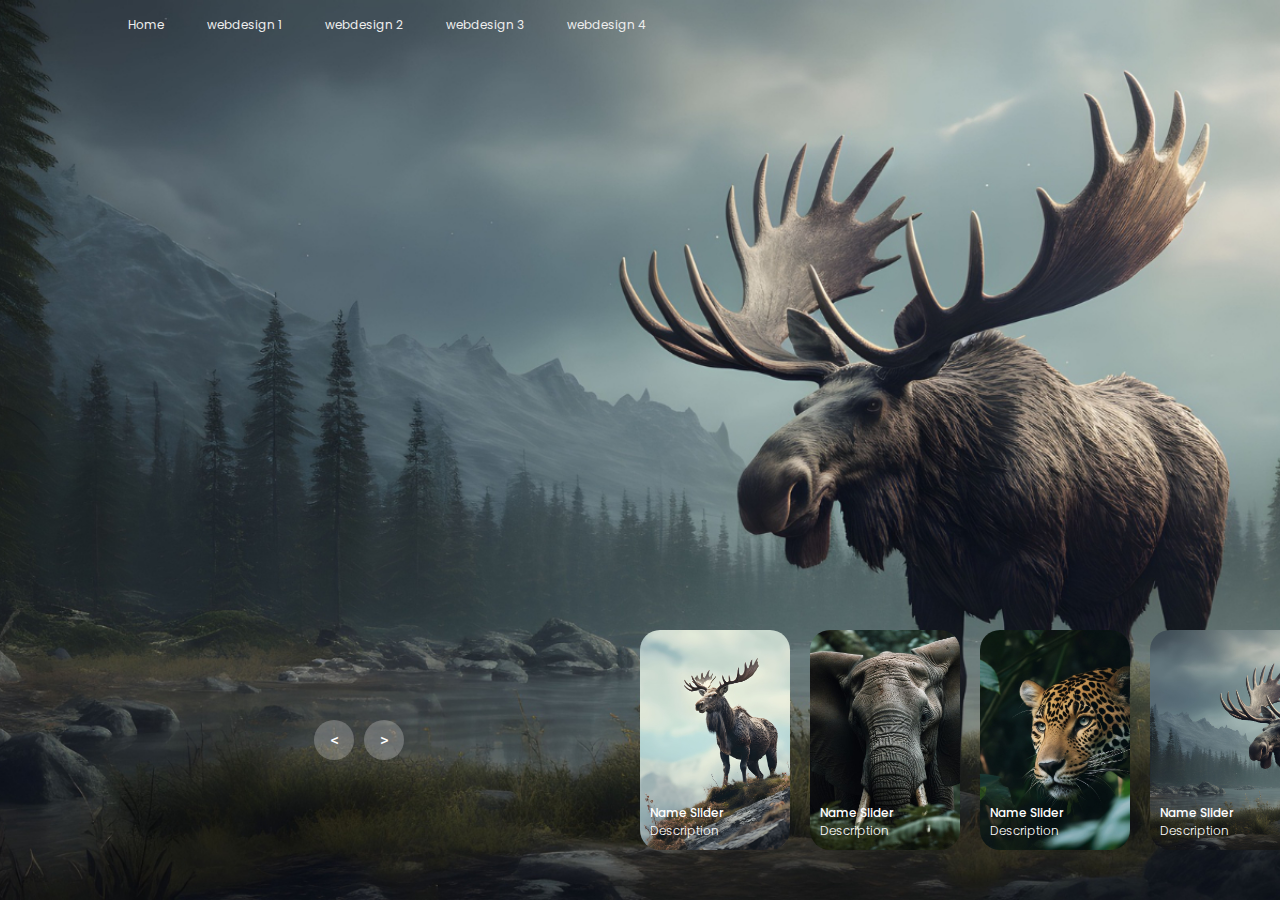
<file: index.html>
<!DOCTYPE html>
<html lang="en">
<head>
    <meta charset="UTF-8">
    <meta name="viewport" content="width=device-width, initial-scale=1.0">
    <title>Animation</title>
    <link rel="stylesheet" href="style1.css">
</head>
<body>
    <header>
        <nav>
            <a href="">Home</a>
            <a href="index2.html">webdesign 1</a>
            <a href="index3.html">webdesign 2</a>
            <a href="index4.html">webdesign 3</a>
            <a href="index5.html">webdesign 4</a>
        </nav>
    </header>

    <!-- carousel -->
    <div class="carousel">
        <!-- list item -->
        <div class="list">
            <div class="item">
                <img src="image1/img1.jpg">
                <div class="content">
                    <div class="author">Mega</div>
                    <div class="title">DESIGN SLIDER</div>
                    <div class="topic">ANIMAL</div>
                    <div class="des">
                        <!-- lorem 50 -->
                        Lorem ipsum dolor, sit amet consectetur adipisicing elit. Ut sequi, rem magnam nesciunt minima placeat, itaque eum neque officiis unde, eaque optio ratione aliquid assumenda facere ab et quasi ducimus aut doloribus non numquam. Explicabo, laboriosam nisi reprehenderit tempora at laborum natus unde. Ut, exercitationem eum aperiam illo illum laudantium?
                    </div>
                    <div class="buttons">
                        <button>SEE MORE</button>
                        <button>SUBSCRIBE</button>
                    </div>
                </div>
            </div>
            <div class="item">
                <img src="image1/img2.jpg">
                <div class="content">
                    <div class="author">Mega</div>
                    <div class="title">DESIGN SLIDER</div>
                    <div class="topic">ANIMAL</div>
                    <div class="des">
                        Lorem ipsum dolor, sit amet consectetur adipisicing elit. Ut sequi, rem magnam nesciunt minima placeat, itaque eum neque officiis unde, eaque optio ratione aliquid assumenda facere ab et quasi ducimus aut doloribus non numquam. Explicabo, laboriosam nisi reprehenderit tempora at laborum natus unde. Ut, exercitationem eum aperiam illo illum laudantium?
                    </div>
                    <div class="buttons">
                        <button>SEE MORE</button>
                        <button>SUBSCRIBE</button>
                    </div>
                </div>
            </div>
            <div class="item">
                <img src="image1/img3.jpg">
                <div class="content">
                    <div class="author">Mega</div>
                    <div class="title">DESIGN SLIDER</div>
                    <div class="topic">ANIMAL</div>
                    <div class="des">
                        Lorem ipsum dolor, sit amet consectetur adipisicing elit. Ut sequi, rem magnam nesciunt minima placeat, itaque eum neque officiis unde, eaque optio ratione aliquid assumenda facere ab et quasi ducimus aut doloribus non numquam. Explicabo, laboriosam nisi reprehenderit tempora at laborum natus unde. Ut, exercitationem eum aperiam illo illum laudantium?
                    </div>
                    <div class="buttons">
                        <button>SEE MORE</button>
                        <button>SUBSCRIBE</button>
                    </div>
                </div>
            </div>
            <div class="item">
                <img src="image1/img4.jpg">
                <div class="content">
                    <div class="author">Mega</div>
                    <div class="title">DESIGN SLIDER</div>
                    <div class="topic">ANIMAL</div>
                    <div class="des">
                        Lorem ipsum dolor, sit amet consectetur adipisicing elit. Ut sequi, rem magnam nesciunt minima placeat, itaque eum neque officiis unde, eaque optio ratione aliquid assumenda facere ab et quasi ducimus aut doloribus non numquam. Explicabo, laboriosam nisi reprehenderit tempora at laborum natus unde. Ut, exercitationem eum aperiam illo illum laudantium?
                    </div>
                    <div class="buttons">
                        <button>SEE MORE</button>
                        <button>SUBSCRIBE</button>
                    </div>
                </div>
            </div>
        </div>
        <!-- list thumnail -->
        <div class="thumbnail">
            <div class="item">
                <img src="image1/img1.jpg">
                <div class="content">
                    <div class="title">
                        Name Slider
                    </div>
                    <div class="description">
                        Description
                    </div>
                </div>
            </div>
            <div class="item">
                <img src="image1/img2.jpg">
                <div class="content">
                    <div class="title">
                        Name Slider
                    </div>
                    <div class="description">
                        Description
                    </div>
                </div>
            </div>
            <div class="item">
                <img src="image1/img3.jpg">
                <div class="content">
                    <div class="title">
                        Name Slider
                    </div>
                    <div class="description">
                        Description
                    </div>
                </div>
            </div>
            <div class="item">
                <img src="image1/img4.jpg">
                <div class="content">
                    <div class="title">
                        Name Slider
                    </div>
                    <div class="description">
                        Description
                    </div>
                </div>
            </div>
        </div>
        <!-- next prev -->

        <div class="arrows">
            <button id="prev"><</button>
            <button id="next">></button>
        </div>
        <!-- time running -->
        <div class="time"></div>
    </div>

    <script src="app1.js"></script>
</body>
</html>
</file>
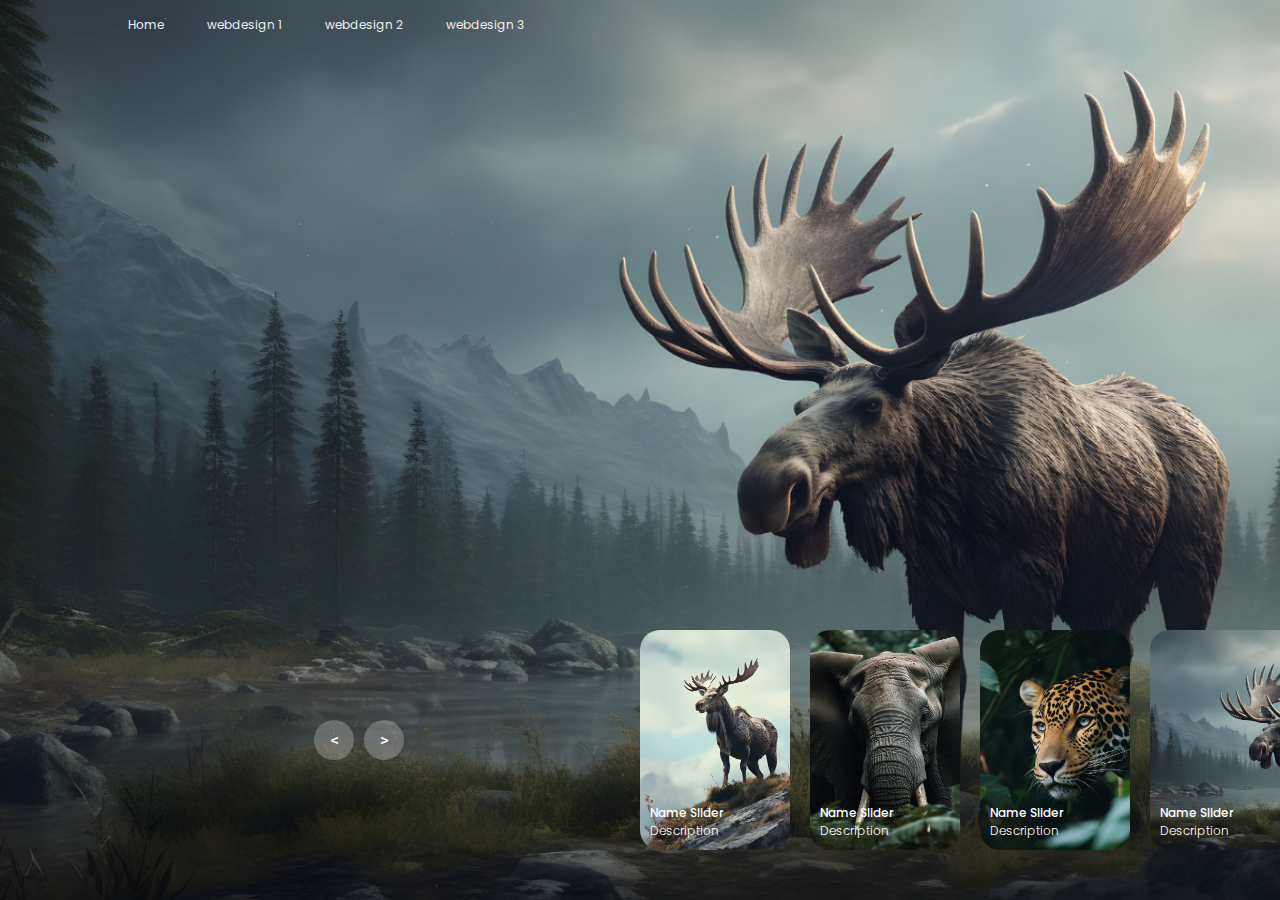
<file: index1.html>
<!DOCTYPE html>
<html lang="en">
<head>
    <meta charset="UTF-8">
    <meta name="viewport" content="width=device-width, initial-scale=1.0">
    <title>Animation</title>
    <link rel="stylesheet" href="style1.css">
</head>
<body>
    <header>
        <nav>
            <a href="">Home</a>
            <a href="index2.html">webdesign 1</a>
            <a href="index3.html">webdesign 2</a>
            <a href="index4.html">webdesign 3</a>
        </nav>
    </header>

    <!-- carousel -->
    <div class="carousel">
        <!-- list item -->
        <div class="list">
            <div class="item">
                <img src="image1/img1.jpg">
                <div class="content">
                    <div class="author">Mega</div>
                    <div class="title">DESIGN SLIDER</div>
                    <div class="topic">ANIMAL</div>
                    <div class="des">
                        <!-- lorem 50 -->
                        Lorem ipsum dolor, sit amet consectetur adipisicing elit. Ut sequi, rem magnam nesciunt minima placeat, itaque eum neque officiis unde, eaque optio ratione aliquid assumenda facere ab et quasi ducimus aut doloribus non numquam. Explicabo, laboriosam nisi reprehenderit tempora at laborum natus unde. Ut, exercitationem eum aperiam illo illum laudantium?
                    </div>
                    <div class="buttons">
                        <button>SEE MORE</button>
                        <button>SUBSCRIBE</button>
                    </div>
                </div>
            </div>
            <div class="item">
                <img src="image1/img2.jpg">
                <div class="content">
                    <div class="author">Mega</div>
                    <div class="title">DESIGN SLIDER</div>
                    <div class="topic">ANIMAL</div>
                    <div class="des">
                        Lorem ipsum dolor, sit amet consectetur adipisicing elit. Ut sequi, rem magnam nesciunt minima placeat, itaque eum neque officiis unde, eaque optio ratione aliquid assumenda facere ab et quasi ducimus aut doloribus non numquam. Explicabo, laboriosam nisi reprehenderit tempora at laborum natus unde. Ut, exercitationem eum aperiam illo illum laudantium?
                    </div>
                    <div class="buttons">
                        <button>SEE MORE</button>
                        <button>SUBSCRIBE</button>
                    </div>
                </div>
            </div>
            <div class="item">
                <img src="image1/img3.jpg">
                <div class="content">
                    <div class="author">Mega</div>
                    <div class="title">DESIGN SLIDER</div>
                    <div class="topic">ANIMAL</div>
                    <div class="des">
                        Lorem ipsum dolor, sit amet consectetur adipisicing elit. Ut sequi, rem magnam nesciunt minima placeat, itaque eum neque officiis unde, eaque optio ratione aliquid assumenda facere ab et quasi ducimus aut doloribus non numquam. Explicabo, laboriosam nisi reprehenderit tempora at laborum natus unde. Ut, exercitationem eum aperiam illo illum laudantium?
                    </div>
                    <div class="buttons">
                        <button>SEE MORE</button>
                        <button>SUBSCRIBE</button>
                    </div>
                </div>
            </div>
            <div class="item">
                <img src="image1/img4.jpg">
                <div class="content">
                    <div class="author">Mega</div>
                    <div class="title">DESIGN SLIDER</div>
                    <div class="topic">ANIMAL</div>
                    <div class="des">
                        Lorem ipsum dolor, sit amet consectetur adipisicing elit. Ut sequi, rem magnam nesciunt minima placeat, itaque eum neque officiis unde, eaque optio ratione aliquid assumenda facere ab et quasi ducimus aut doloribus non numquam. Explicabo, laboriosam nisi reprehenderit tempora at laborum natus unde. Ut, exercitationem eum aperiam illo illum laudantium?
                    </div>
                    <div class="buttons">
                        <button>SEE MORE</button>
                        <button>SUBSCRIBE</button>
                    </div>
                </div>
            </div>
        </div>
        <!-- list thumnail -->
        <div class="thumbnail">
            <div class="item">
                <img src="image1/img1.jpg">
                <div class="content">
                    <div class="title">
                        Name Slider
                    </div>
                    <div class="description">
                        Description
                    </div>
                </div>
            </div>
            <div class="item">
                <img src="image1/img2.jpg">
                <div class="content">
                    <div class="title">
                        Name Slider
                    </div>
                    <div class="description">
                        Description
                    </div>
                </div>
            </div>
            <div class="item">
                <img src="image1/img3.jpg">
                <div class="content">
                    <div class="title">
                        Name Slider
                    </div>
                    <div class="description">
                        Description
                    </div>
                </div>
            </div>
            <div class="item">
                <img src="image1/img4.jpg">
                <div class="content">
                    <div class="title">
                        Name Slider
                    </div>
                    <div class="description">
                        Description
                    </div>
                </div>
            </div>
        </div>
        <!-- next prev -->

        <div class="arrows">
            <button id="prev"><</button>
            <button id="next">></button>
        </div>
        <!-- time running -->
        <div class="time"></div>
    </div>

    <script src="app1.js"></script>
</body>
</html>
</file>
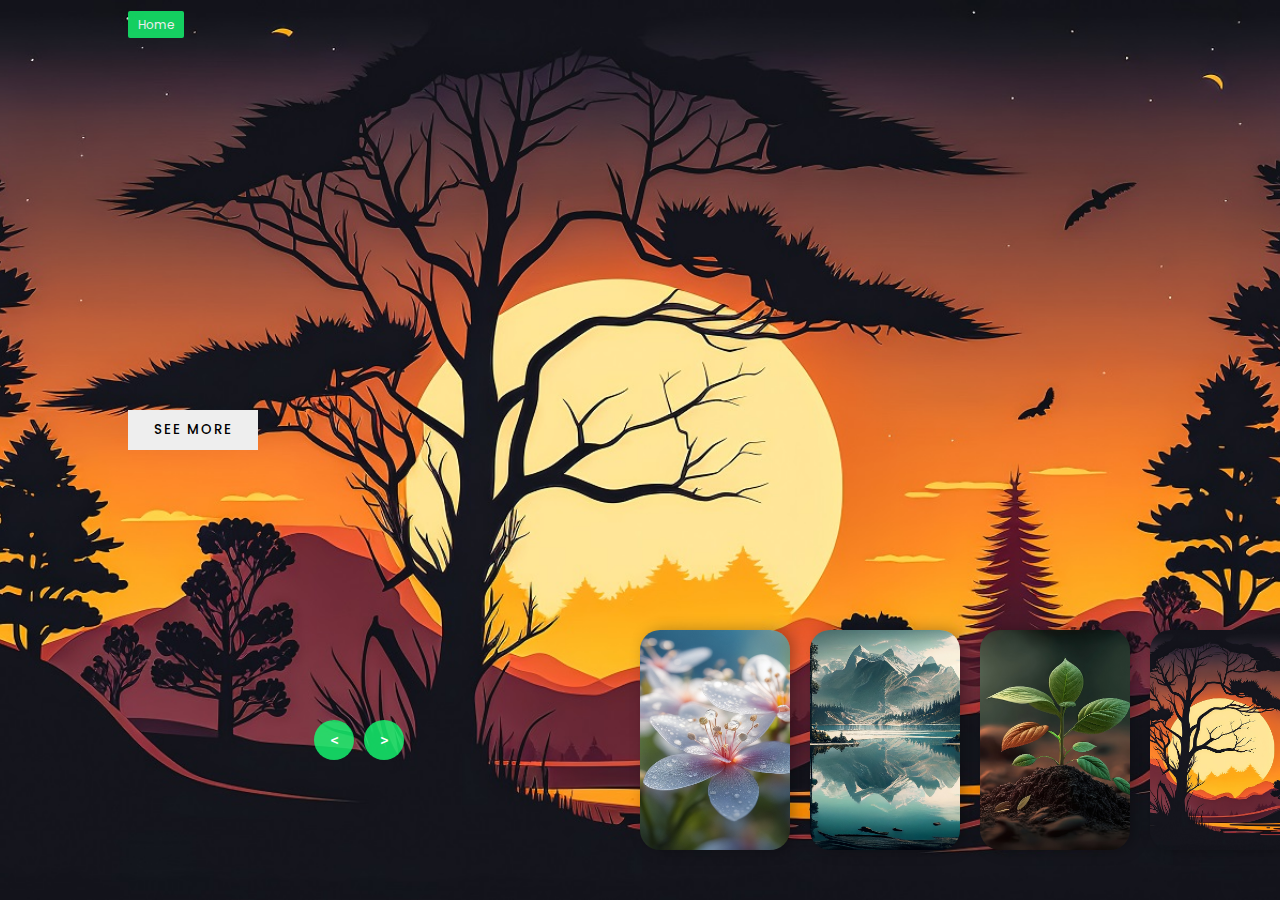
<file: index2.html>
<!DOCTYPE html>
<html lang="en">
<head>
    <meta charset="UTF-8">
    <meta name="viewport" content="width=device-width, initial-scale=1.0">
    <title>Image Slider</title>
    <link rel="stylesheet" href="style2.css">
</head>
<body>

    <header>
        <nav>
            <a href="index.html" class="active">Home</a>
            
        </nav>
    </header>


    
    <div class="slider">


        <div class="list">

            <div class="item">
                <img src="image2/img2.jpg" alt="">

                <div class="content">
                    <div class="title">MAGIC SLIDER</div>
                    <div class="type">FLOWER</div>
                    <div class="description">
                        Lorem ipsum dolor sit amet consectetur adipisicing elit. Deleniti temporibus quis eum consequuntur voluptate quae doloribus distinctio. Possimus, sed recusandae. Lorem ipsum dolor sit amet consectetur adipisicing elit. Sequi, aut.
                    </div>
                    <div class="button">
                        <button>SEE MORE</button>
                    </div>
                </div>
            </div>

            <div class="item">
                <img src="image2/img1.jpg" alt="">

                <div class="content">
                    <div class="title">MAGIC SLIDER</div>
                    <div class="type">NATURE</div>
                    <div class="description">
                        Lorem ipsum dolor sit amet consectetur adipisicing elit. Deleniti temporibus quis eum consequuntur voluptate quae doloribus distinctio. Possimus, sed recusandae. Lorem ipsum dolor sit amet consectetur adipisicing elit. Sequi, aut.
                    </div>
                    <div class="button">
                        <button>SEE MORE</button>
                    </div>
                </div>
            </div>

            <div class="item">
                <img src="image2/img3.jpg" alt="">

                <div class="content">
                    <div class="title">MAGIC SLIDER</div>
                    <div class="type">PLANT</div>
                    <div class="description">
                        Lorem ipsum dolor sit amet consectetur adipisicing elit. Deleniti temporibus quis eum consequuntur voluptate quae doloribus distinctio. Possimus, sed recusandae. Lorem ipsum dolor sit amet consectetur adipisicing elit. Sequi, aut.
                    </div>
                    <div class="button">
                        <button>SEE MORE</button>
                    </div>
                </div>
            </div>

            <div class="item">
                <img src="image2/img4.jpg" alt="">

                <div class="content">
                    <div class="title">MAGIC SLIDER</div>
                    <div class="type">NATURE</div>
                    <div class="description">
                        Lorem ipsum dolor sit amet consectetur adipisicing elit. Deleniti temporibus quis eum consequuntur voluptate quae doloribus distinctio. Possimus, sed recusandae. Lorem ipsum dolor sit amet consectetur adipisicing elit. Sequi, aut.
                    </div>
                    <div class="button">
                        <button>SEE MORE</button>
                    </div>
                </div>
            </div>

        </div>


        <div class="thumbnail">

            <div class="item">
                <img src="image2/img2.jpg" alt="">
            </div>
            <div class="item">
                <img src="image2/img1.jpg" alt="">
            </div>
            <div class="item">
                <img src="image2/img3.jpg" alt="">
            </div>
            <div class="item">
                <img src="image2/img4.jpg" alt="">
            </div>

        </div>


        <div class="nextPrevArrows">
            <button class="prev"> < </button>
            <button class="next"> > </button>
        </div>


    </div>





    <script src="app2.js"></script>
</body>
</html>
</file>
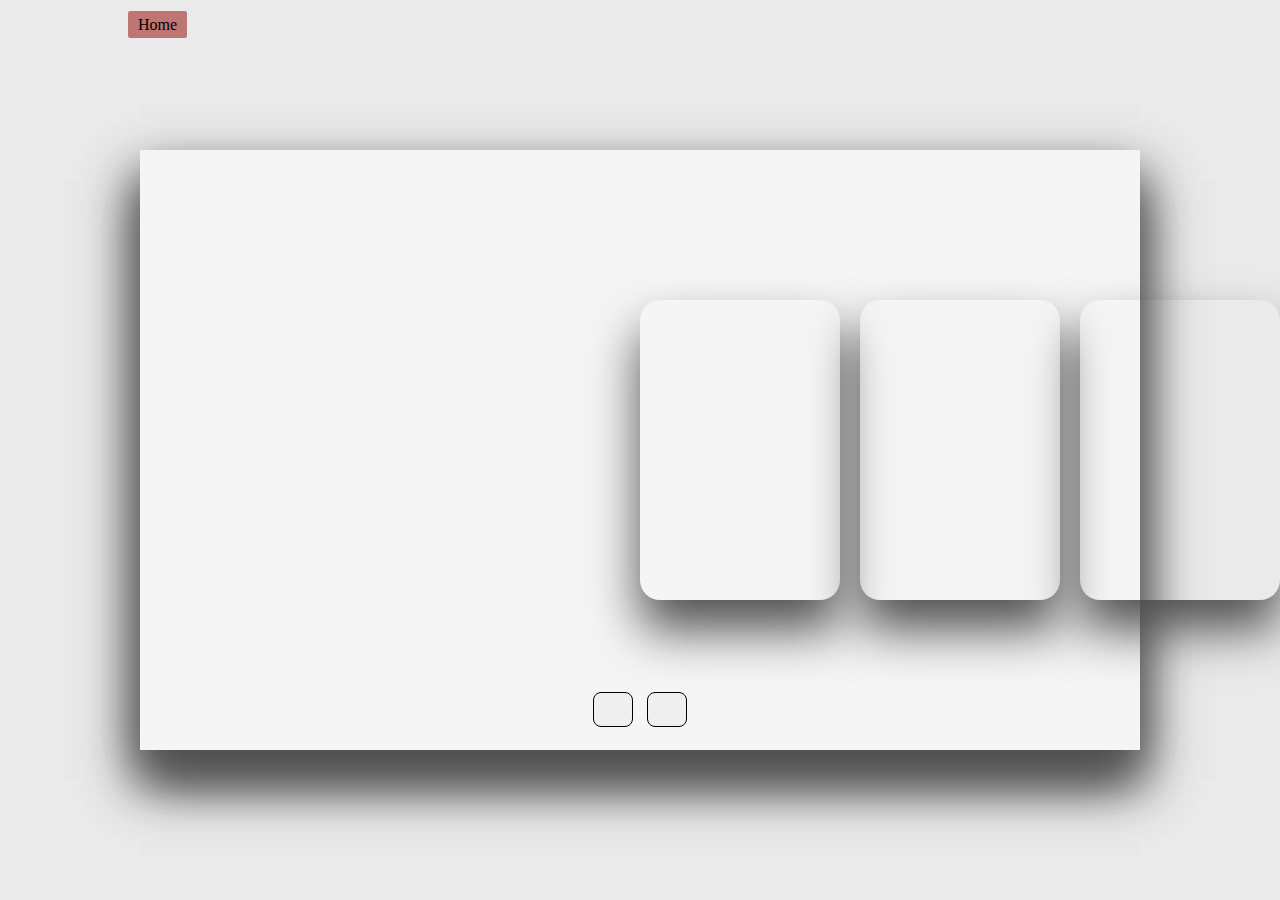
<file: index3.html>
<!DOCTYPE html>
<html lang="en">
<head>
    <link rel="stylesheet" href="style3.css">
    <meta charset="UTF-8">
    <meta name="viewport" content="width=device-width, initial-scale=1.0">
    <link rel="stylesheet" href="https://cdnjs.cloudflare.com/ajax/libs/font-awesome/6.4.0/css/all.min.css" integrity="sha512-iecdLmaskl7CVkqkXNQ/ZH/XLlvWZOJyj7Yy7tcenmpD1ypASozpmT/E0iPtmFIB46ZmdtAc9eNBvH0H/ZpiBw==" crossorigin="anonymous" referrerpolicy="no-referrer" />
    <title>Forest Animation</title>
</head>
<body>
    
    <header>
        <nav>
            <a href="index.html" class="active">Home</a>
            
        </nav>
    </header>
     
    <div class="container">

        <div class="slide">

            
            <div class="item" style="background-image: url(https://i.ibb.co/qCkd9jS/img1.jpg);">
                <div class="content">
                    <div class="name">Switzerland</div>
                    <div class="des">Lorem ipsum dolor, sit amet consectetur adipisicing elit. Ab, eum!</div>
                    <button>See More</button>
                </div>
            </div>
            <div class="item" style="background-image: url(https://i.ibb.co/jrRb11q/img2.jpg);">
                <div class="content">
                    <div class="name">Finland</div>
                    <div class="des">Lorem ipsum dolor, sit amet consectetur adipisicing elit. Ab, eum!</div>
                    <button>See More</button>
                </div>
            </div>
            <div class="item" style="background-image: url(https://i.ibb.co/NSwVv8D/img3.jpg);">
                <div class="content">
                    <div class="name">Iceland</div>
                    <div class="des">Lorem ipsum dolor, sit amet consectetur adipisicing elit. Ab, eum!</div>
                    <button>See More</button>
                </div>
            </div>
            <div class="item" style="background-image: url(https://i.ibb.co/Bq4Q0M8/img4.jpg);">
                <div class="content">
                    <div class="name">Australia</div>
                    <div class="des">Lorem ipsum dolor, sit amet consectetur adipisicing elit. Ab, eum!</div>
                    <button>See More</button>
                </div>
            </div>
            <div class="item" style="background-image: url(https://i.ibb.co/jTQfmTq/img5.jpg);">
                <div class="content">
                    <div class="name">Netherland</div>
                    <div class="des">Lorem ipsum dolor, sit amet consectetur adipisicing elit. Ab, eum!</div>
                    <button>See More</button>
                </div>
            </div>
            <div class="item" style="background-image: url(https://i.ibb.co/RNkk6L0/img6.jpg);">
                <div class="content">
                    <div class="name">Ireland</div>
                    <div class="des">Lorem ipsum dolor, sit amet consectetur adipisicing elit. Ab, eum!</div>
                    <button>See More</button>
                </div>
            </div>

        </div>

        <div class="button">
            <button class="prev"><i class="fa-solid fa-arrow-left"></i></button>
            <button class="next"><i class="fa-solid fa-arrow-right"></i></button>
        </div>


    </div>
    <script src="app3.js"></script>
</body>
</html>
</file>
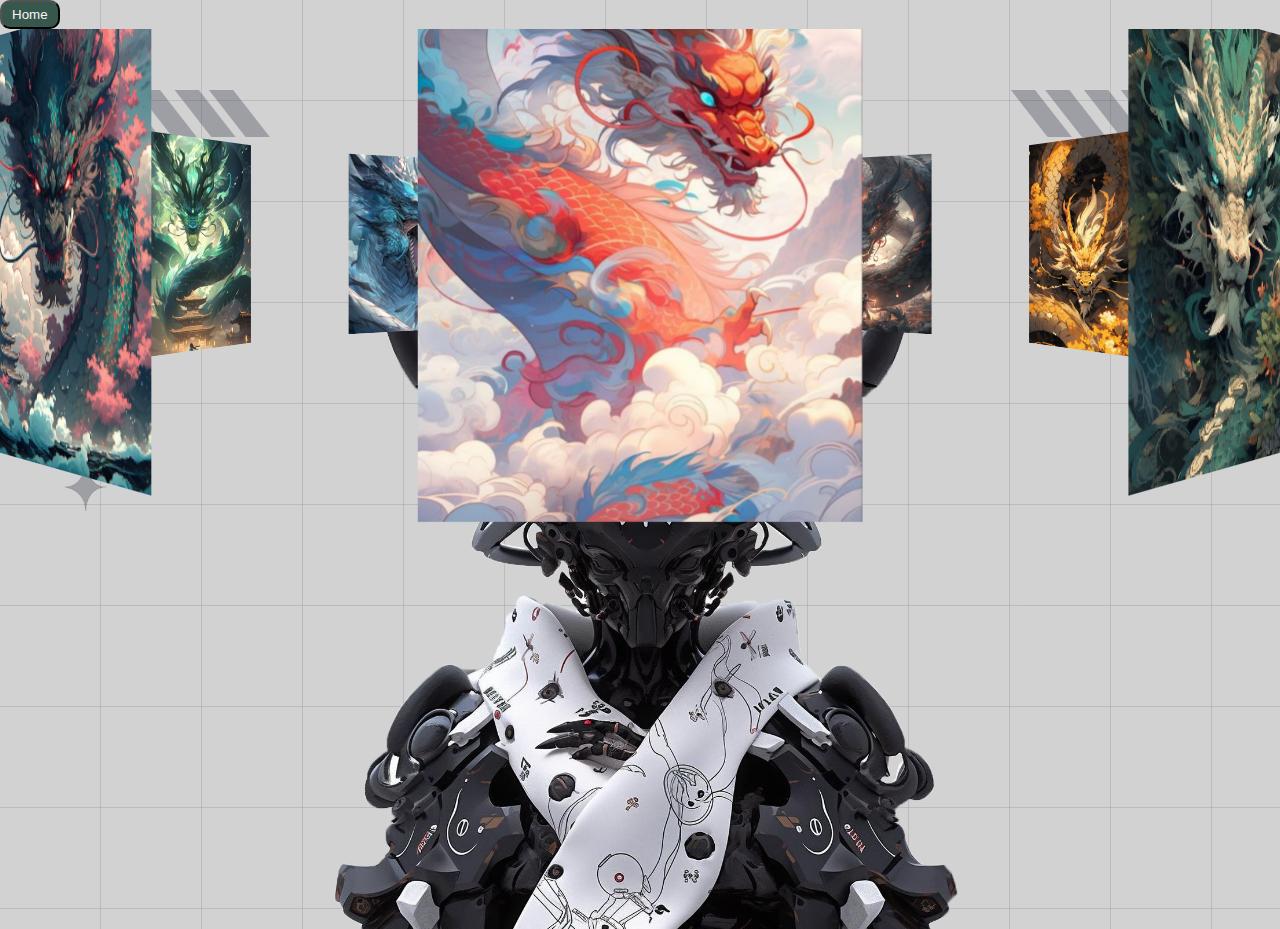
<file: index5.html>
<!DOCTYPE html>
<html lang="en">
<head>
    <meta charset="UTF-8">
    <meta name="viewport" content="width=device-width, initial-scale=1.0">
    <title>Document</title>
    <style>
        
        *{
            margin: 0;
            padding: 0;
            box-sizing: border-box;
        }
        body{
            background-color: #D2D2D2;
            background-image:
            repeating-linear-gradient(
                to right, transparent 0 100px,
                #25283b22 100px 101px
            ),
            repeating-linear-gradient(
                to bottom, transparent 0 100px,
                #25283b22 100px 101px
            );
        }
        
        body::before{
            position: absolute;
            width: min(1400px, 90vw);
            top: 10%;
            left: 50%;
            height: 90%;
            transform: translateX(-50%);
            content: '';
            background-image: url(image5/bg.png);
            background-size: 100%;
            background-repeat: no-repeat;
            background-position: top center;
            pointer-events: none;
        }
    </style>
    <link rel="stylesheet" href="style5.css">
</head>
<body>
    <div>
        <button><a href="index.html">Home</a></button>
    </div>

    <div class="banner">
        <div class="slider" style="--quantity: 10">
            <div class="item" style="--position: 1"><img src="image5/dragon_1.jpg" alt=""></div>
            <div class="item" style="--position: 2"><img src="image5/dragon_2.jpg" alt=""></div>
            <div class="item" style="--position: 3"><img src="image5/dragon_3.jpg" alt=""></div>
            <div class="item" style="--position: 4"><img src="image5/dragon_4.jpg" alt=""></div>
            <div class="item" style="--position: 5"><img src="image5/dragon_5.jpg" alt=""></div>
            <div class="item" style="--position: 6"><img src="image5/dragon_6.jpg" alt=""></div>
            <div class="item" style="--position: 7"><img src="image5/dragon_7.jpg" alt=""></div>
            <div class="item" style="--position: 8"><img src="image5/dragon_8.jpg" alt=""></div>
            <div class="item" style="--position: 9"><img src="image5/dragon_9.jpg" alt=""></div>
            <div class="item" style="--position: 10"><img src="image5/dragon_10.jpg" alt=""></div>
        </div>
        <div class="content">
             <div class="model"></div>
        </div>
    </div>
    
</body>
</html>
</file>
<file: style1.css>
@import url('https://fonts.googleapis.com/css2?family=Poppins:ital,wght@0,100;0,200;0,300;0,400;0,500;0,600;0,700;0,800;0,900;1,100;1,200;1,300;1,400;1,500;1,600;1,700;1,800;1,900&display=swap');
body{
    margin: 0;
    background-color: #000;
    color: #eee;
    font-family: Poppins;
    font-size: 12px;
}
a{
    text-decoration: none;
}
header{
    width: 1140px;
    max-width: 80%;
    margin: auto;
    height: 50px;
    display: flex;
    align-items: center;
    position: relative;
    z-index: 100;
}
header a{
    color: #eee;
    margin-right: 40px;
}
/* carousel */
.carousel{
    height: 100vh;
    margin-top: -50px;
    width: 100vw;
    overflow: hidden;
    position: relative;
}
.carousel .list .item{
    width: 100%;
    height: 100%;
    position: absolute;
    inset: 0 0 0 0;
}
.carousel .list .item img{
    width: 100%;
    height: 100%;
    object-fit: cover;
}
.carousel .list .item .content{
    position: absolute;
    top: 20%;
    width: 1140px;
    max-width: 80%;
    left: 50%;
    transform: translateX(-50%);
    padding-right: 30%;
    box-sizing: border-box;
    color: #fff;
    text-shadow: 0 5px 10px #0004;
}
.carousel .list .item .author{
    font-weight: bold;
    letter-spacing: 10px;
}
.carousel .list .item .title,
.carousel .list .item .topic{
    font-size: 5em;
    font-weight: bold;
    line-height: 1.3em;
}
.carousel .list .item .topic{
    color: #f1683a;
}
.carousel .list .item .buttons{
    display: grid;
    grid-template-columns: repeat(2, 130px);
    grid-template-rows: 40px;
    gap: 5px;
    margin-top: 20px;
}
.carousel .list .item .buttons button{
    border: none;
    background-color: #eee;
    letter-spacing: 3px;
    font-family: Poppins;
    font-weight: 500;
}
.carousel .list .item .buttons button:nth-child(2){
    background-color: transparent;
    border: 1px solid #fff;
    color: #eee;
}
/* thumbail */
.thumbnail{
    position: absolute;
    bottom: 50px;
    left: 50%;
    width: max-content;
    z-index: 100;
    display: flex;
    gap: 20px;
}
.thumbnail .item{
    width: 150px;
    height: 220px;
    flex-shrink: 0;
    position: relative;
}
.thumbnail .item img{
    width: 100%;
    height: 100%;
    object-fit: cover;
    border-radius: 20px;
}
.thumbnail .item .content{
    color: #fff;
    position: absolute;
    bottom: 10px;
    left: 10px;
    right: 10px;
}
.thumbnail .item .content .title{
    font-weight: 500;
}
.thumbnail .item .content .description{
    font-weight: 300;
}
/* arrows */
.arrows{
    position: absolute;
    top: 80%;
    right: 52%;
    z-index: 100;
    width: 300px;
    max-width: 30%;
    display: flex;
    gap: 10px;
    align-items: center;
}
.arrows button{
    width: 40px;
    height: 40px;
    border-radius: 50%;
    background-color: #eee4;
    border: none;
    color: #fff;
    font-family: monospace;
    font-weight: bold;
    transition: .5s;
}
.arrows button:hover{
    background-color: #fff;
    color: #000;
}

/* animation */
.carousel .list .item:nth-child(1){
    z-index: 1;
}

/* animation text in first item */

.carousel .list .item:nth-child(1) .content .author,
.carousel .list .item:nth-child(1) .content .title,
.carousel .list .item:nth-child(1) .content .topic,
.carousel .list .item:nth-child(1) .content .des,
.carousel .list .item:nth-child(1) .content .buttons
{
    transform: translateY(50px);
    filter: blur(20px);
    opacity: 0;
    animation: showContent .5s 1s linear 1 forwards;
}
@keyframes showContent{
    to{
        transform: translateY(0px);
        filter: blur(0px);
        opacity: 1;
    }
}
.carousel .list .item:nth-child(1) .content .title{
    animation-delay: 1.2s!important;
}
.carousel .list .item:nth-child(1) .content .topic{
    animation-delay: 1.4s!important;
}
.carousel .list .item:nth-child(1) .content .des{
    animation-delay: 1.6s!important;
}
.carousel .list .item:nth-child(1) .content .buttons{
    animation-delay: 1.8s!important;
}
/* create animation when next click */
.carousel.next .list .item:nth-child(1) img{
    width: 150px;
    height: 220px;
    position: absolute;
    bottom: 50px;
    left: 50%;
    border-radius: 30px;
    animation: showImage .5s linear 1 forwards;
}
@keyframes showImage{
    to{
        bottom: 0;
        left: 0;
        width: 100%;
        height: 100%;
        border-radius: 0;
    }
}

.carousel.next .thumbnail .item:nth-last-child(1){
    overflow: hidden;
    animation: showThumbnail .5s linear 1 forwards;
}
.carousel.prev .list .item img{
    z-index: 100;
}
@keyframes showThumbnail{
    from{
        width: 0;
        opacity: 0;
    }
}
.carousel.next .thumbnail{
    animation: effectNext .5s linear 1 forwards;
}

@keyframes effectNext{
    from{
        transform: translateX(150px);
    }
}

/* running time */

.carousel .time{
    position: absolute;
    z-index: 1000;
    width: 0%;
    height: 3px;
    background-color: #f1683a;
    left: 0;
    top: 0;
}

.carousel.next .time,
.carousel.prev .time{
    animation: runningTime 3s linear 1 forwards;
}
@keyframes runningTime{
    from{ width: 100%}
    to{width: 0}
}


/* prev click */

.carousel.prev .list .item:nth-child(2){
    z-index: 2;
}

.carousel.prev .list .item:nth-child(2) img{
    animation: outFrame 0.5s linear 1 forwards;
    position: absolute;
    bottom: 0;
    left: 0;
}
@keyframes outFrame{
    to{
        width: 150px;
        height: 220px;
        bottom: 50px;
        left: 50%;
        border-radius: 20px;
    }
}

.carousel.prev .thumbnail .item:nth-child(1){
    overflow: hidden;
    opacity: 0;
    animation: showThumbnail .5s linear 1 forwards;
}
.carousel.next .arrows button,
.carousel.prev .arrows button{
    pointer-events: none;
}
.carousel.prev .list .item:nth-child(2) .content .author,
.carousel.prev .list .item:nth-child(2) .content .title,
.carousel.prev .list .item:nth-child(2) .content .topic,
.carousel.prev .list .item:nth-child(2) .content .des,
.carousel.prev .list .item:nth-child(2) .content .buttons
{
    animation: contentOut 1.5s linear 1 forwards!important;
}

@keyframes contentOut{
    to{
        transform: translateY(-150px);
        filter: blur(20px);
        opacity: 0;
    }
}
@media screen and (max-width: 678px) {
    .carousel .list .item .content{
        padding-right: 0;
    }
    .carousel .list .item .content .title{
        font-size: 30px;
    }
}
</file>
<file: style2.css>
@import url('https://fonts.googleapis.com/css2?family=Poppins:ital,wght@0,100;0,200;0,300;0,400;0,500;0,600;0,700;0,800;0,900;1,100;1,200;1,300;1,400;1,500;1,600;1,700;1,800;1,900&display=swap');

body{
    margin: 0;
    background-color: #000;
    color: #eee;
    font-family: Poppins;
    font-size: 12px;
}

a{
    text-decoration: none;
}

header{
    width: 1140px;
    max-width: 80%;
    margin: auto;
    height: 50px;
    display: flex;
    align-items: center;
    position: relative;
    z-index: 100;
}

header a{
    color: #eee;
    margin-right: 5px;
    padding: 5px 10px;
    transition: 0.2s;
}

a.active{
    background: #14ff72cb;
    border-radius: 2px;
}

header a:hover{
    background: #14ff72cb;
    border-radius: 2px;
}


/* slider section  */

.slider{
    height: 100vh;
    margin-top: -50px;
    width: 100vw;
    overflow: hidden;
    position: relative;
}
.slider .list .item{
    width: 100%;
    height: 100%;
    position: absolute;
    inset: 0 0 0 0;
}
.slider .list .item img{
    width: 100%;
    height: 100%;
    object-fit: cover;
}
.slider .list .item .content{
    position: absolute;
    top: 20%;
    width: 1140px;
    max-width: 80%;
    left: 50%;
    transform: translateX(-50%);
    padding-right: 30%;
    box-sizing: border-box;
    color: #fff;
    text-shadow: 0 5px 10px #0004;
}

.slider .list .item .content .title,
.slider .list .item .content .type{
    font-size: 5em;
    font-weight: bold;
    line-height: 1.3em;
}
.slider .list .item .type{
    color: #14ff72cb;
}
.slider .list .item .button{
    display: grid;
    grid-template-columns: repeat(2, 130px);
    grid-template-rows: 40px;
    gap: 5px;
    margin-top: 20px;
}
.slider .list .item .button button{
    border: none;
    background-color: #eee;
    font-family: Poppins;
    font-weight: 500;
    cursor: pointer;
    transition: 0.4s;
    letter-spacing: 2px;
}


.slider .list .item .button button:hover{
    letter-spacing: 3px;
}
.slider .list .item .button button:nth-child(2){
    background-color: transparent;
    border: 1px solid #fff;
    color: #eee;
}





/* Thumbnail Section  */
.thumbnail{
    position: absolute;
    bottom: 50px;
    left: 50%;
    width: max-content;
    z-index: 100;
    display: flex;
    gap: 20px;
}

.thumbnail .item{
    width: 150px;
    height: 220px;
    flex-shrink: 0;
    position: relative;
}

.thumbnail .item img{
    width: 100%;
    height: 100%;
    object-fit: cover;
    border-radius: 20px;
    box-shadow: 5px 0 15px rgba(0, 0, 0, 0.3);
}


/* nextPrevArrows Section  */
.nextPrevArrows{
    position: absolute;
    top: 80%;
    right: 52%;
    z-index: 100;
    width: 300px;
    max-width: 30%;
    display: flex;
    gap: 10px;
    align-items: center;
}
.nextPrevArrows button{
    width: 40px;
    height: 40px;
    border-radius: 50%;
    background-color: #14ff72cb;
    border: none;
    color: #fff;
    font-family: monospace;
    font-weight: bold;
    transition: .5s;
    cursor: pointer;
}
.nextPrevArrows button:hover{
    background-color: #fff;
    color: #000;
}

/* Animation Part */
.slider .list .item:nth-child(1){
    z-index: 1;
}


/* animation text in first item */
.slider .list .item:nth-child(1) .content .title,
.slider .list .item:nth-child(1) .content .type,
.slider .list .item:nth-child(1) .content .description,
.slider .list .item:nth-child(1) .content .buttons
{
    transform: translateY(50px);
    filter: blur(20px);
    opacity: 0;
    animation: showContent .5s 1s linear 1 forwards;
}
@keyframes showContent{
    to{
        transform: translateY(0px);
        filter: blur(0px);
        opacity: 1;
    }
}
.slider .list .item:nth-child(1) .content .title{
    animation-delay: 0.4s !important;
}
.slider .list .item:nth-child(1) .content .type{
    animation-delay: 0.6s !important;
}
.slider .list .item:nth-child(1) .content .description{
    animation-delay: 0.8s !important;
}
.slider .list .item:nth-child(1) .content .buttons{
    animation-delay: 1s !important;
}




/* Animation for next button click */
.slider.next .list .item:nth-child(1) img{
    width: 150px;
    height: 220px;
    position: absolute;
    bottom: 50px;
    left: 50%;
    border-radius: 30px;
    animation: showImage .5s linear 1 forwards;
}

@keyframes showImage{
    to{
        bottom: 0;
        left: 0;
        width: 100%;
        height: 100%;
        border-radius: 0;
    }
}

.slider.next .thumbnail .item:nth-last-child(1){
    overflow: hidden;
    animation: showThumbnail .5s linear 1 forwards;
}
.slider.prev .list .item img{
    z-index: 100;
}


@keyframes showThumbnail{
    from{
        width: 0;
        opacity: 0;
    }
}


.slider.next .thumbnail{
    animation: effectNext .5s linear 1 forwards;
}

@keyframes effectNext{
    from{
        transform: translateX(150px);
    }
}



/* Animation for prev button click */
.slider.prev .list .item:nth-child(2){
    z-index: 2;
}

.slider.prev .list .item:nth-child(2) img{
    animation: outFrame 0.5s linear 1 forwards;
    position: absolute;
    bottom: 0;
    left: 0;
}
@keyframes outFrame{
    to{
        width: 150px;
        height: 220px;
        bottom: 50px;
        left: 50%;
        border-radius: 20px;
    }
}

.slider.prev .thumbnail .item:nth-child(1){
    overflow: hidden;
    opacity: 0;
    animation: showThumbnail .5s linear 1 forwards;
}
.slider.next .nextPrevArrows button,
.slider.prev .nextPrevArrows button{
    pointer-events: none;
}


.slider.prev .list .item:nth-child(2) .content .title,
.slider.prev .list .item:nth-child(2) .content .type,
.slider.prev .list .item:nth-child(2) .content .description,
.slider.prev .list .item:nth-child(2) .content .buttons
{
    animation: contentOut 1.5s linear 1 forwards!important;
}

@keyframes contentOut{
    to{
        transform: translateY(-150px);
        filter: blur(20px);
        opacity: 0;
    }
}
@media screen and (max-width: 678px) {
    .slider .list .item .content{
        padding-right: 0;
    }
    .slider .list .item .content .title{
        font-size: 50px;
    }
}
</file>
<file: style3.css>
*{
    margin: 0;
    padding: 0;
    box-sizing: border-box;
}
a{
    text-decoration: none;
}
header{
    width: 1140px;
    max-width: 80%;
    margin: auto;
    height: 50px;
    display: flex;
    align-items: center;
    position: relative;
    z-index: 100;
}

header a{
    color:black;
    margin-right: 5px;
    padding: 5px 10px;
    transition: 0.2s;
}
a.active{
    background:rgb(192, 117, 117);
    border-radius: 2px;
}

header a:hover{
    background: #537a62cb;
    border-radius: 2px;
}

body{
    background: #eaeaea;
    overflow: hidden;
}

.container{
    position: absolute;
    top: 50%;
    left: 50%;
    transform: translate(-50%, -50%);
    width: 1000px;
    height: 600px;
    background: #f5f5f5;
    box-shadow: 0 30px 50px #dbdbdb;
}

.container .slide .item{
    width: 200px;
    height: 300px;
    position: absolute;
    top: 50%;
    transform: translate(0, -50%);
    border-radius: 20px;
    box-shadow: 0 30px 50px #505050;
    background-position: 50% 50%;
    background-size: cover;
    display: inline-block;
    transition: 0.5s;
}

.slide .item:nth-child(1),
.slide .item:nth-child(2){
    top: 0;
    left: 0;
    transform: translate(0, 0);
    border-radius: 0;
    width: 100%;
    height: 100%;
}


.slide .item:nth-child(3){
    left: 50%;
}
.slide .item:nth-child(4){
    left: calc(50% + 220px);
}
.slide .item:nth-child(5){
    left: calc(50% + 440px);
}

/* here n = 0, 1, 2, 3,... */
.slide .item:nth-child(n + 6){
    left: calc(50% + 660px);
    opacity: 0;
}



.item .content{
    position: absolute;
    top: 50%;
    left: 100px;
    width: 300px;
    text-align: left;
    color: #eee;
    transform: translate(0, -50%);
    font-family: system-ui;
    display: none;
}


.slide .item:nth-child(2) .content{
    display: block;
}


.content .name{
    font-size: 40px;
    text-transform: uppercase;
    font-weight: bold;
    opacity: 0;
    animation: animate 1s ease-in-out 1 forwards;
}

.content .des{
    margin-top: 10px;
    margin-bottom: 20px;
    opacity: 0;
    animation: animate 1s ease-in-out 0.3s 1 forwards;
}

.content button{
    padding: 10px 20px;
    border: none;
    cursor: pointer;
    opacity: 0;
    animation: animate 1s ease-in-out 0.6s 1 forwards;
}


@keyframes animate {
    from{
        opacity: 0;
        transform: translate(0, 100px);
        filter: blur(33px);
    }

    to{
        opacity: 1;
        transform: translate(0);
        filter: blur(0);
    }
}



.button{
    width: 100%;
    text-align: center;
    position: absolute;
    bottom: 20px;
}

.button button{
    width: 40px;
    height: 35px;
    border-radius: 8px;
    border: none;
    cursor: pointer;
    margin: 0 5px;
    border: 1px solid #000;
    transition: 0.3s;
}

.button button:hover{
    background: #ababab;
    color: #fff;
}
</file>
<file: style5.css>
@import url('https://fonts.cdnfonts.com/css/ica-rubrik-black');
@import url('https://fonts.cdnfonts.com/css/poppins');

.banner{
    width: 100%;
    height: 100vh;
    text-align: center;
    overflow: hidden;
    position: relative;
}
.banner .slider{
    position: absolute;
    width: 200px;
    height: 250px;
    top: 10%;
    left: calc(50% - 100px);
    transform-style: preserve-3d;
    transform: perspective(1000px);
    animation: autoRun 20s linear infinite;
    z-index: 2;
}
@keyframes autoRun{
    from{
        transform: perspective(1000px) rotateX(-16deg) rotateY(0deg);
    }to{
        transform: perspective(1000px) rotateX(-16deg) rotateY(360deg);
    }
}

.banner .slider .item{
    position: absolute;
    inset: 0 0 0 0;
    transform: 
        rotateY(calc( (var(--position) - 1) * (360 / var(--quantity)) * 1deg))
        translateZ(550px);
}
.banner .slider .item img{
    width: 100%;
    height: 100%;
    object-fit: cover;
}
.banner .content{
    position: absolute;
    bottom: 0;
    left: 50%;
    transform: translateX(-50%);
    width: min(1400px, 100vw);
    height: max-content;
    padding-bottom: 100px;
    display: flex;
    flex-wrap: wrap;
    justify-content: space-between;
    align-items: center;
    z-index: 1;
}
.banner .content h1{
    font-family: 'ICA Rubrik';
    font-size: 16em;
    line-height: 1em;
    color: #25283B;
    position: relative;
}
.banner .content h1::after{
    position: absolute;
    inset: 0 0 0 0;
    content: attr(data-content);
    z-index: 2;
    -webkit-text-stroke: 2px #d2d2d2;
    color: transparent;
}
.banner .content .author{
    font-family: Poppins;
    text-align: right;
    max-width: 200px;
}
.banner .content h2{
    font-size: 3em;
}
.banner .content .model{
    background-image: url(image5/model.png);
    width: 100%;
    height: 75vh;
    position: absolute;
    bottom: 0;
    left: 0;
    background-size: auto 130%;
    background-repeat: no-repeat;
    background-position: top center;
    z-index: 1;
}
@media screen and (max-width: 1023px) {
    .banner .slider{
        width: 160px;
        height: 200px;
        left: calc(50% - 80px);
    }
    .banner .slider .item{
        transform: 
            rotateY(calc( (var(--position) - 1) * (360 / var(--quantity)) * 1deg))
            translateZ(300px);
    }
    .banner .content h1{
        text-align: center;
        width: 100%;
        text-shadow: 0 10px 20px #000;
        font-size: 7em;
    }
    .banner .content .author{
        color: #fff;
        padding: 20px;
        text-shadow: 0 10px 20px #000;
        z-index: 2;
        max-width: unset;
        width: 100%;
        text-align: center;
        padding: 0 30px;
    }
}
@media screen and (max-width: 767px) {
    .banner .slider{
        width: 100px;
        height: 150px;
        left: calc(50% - 50px);
    }
    .banner .slider .item{
        transform: 
            rotateY(calc( (var(--position) - 1) * (360 / var(--quantity)) * 1deg))
            translateZ(180px);
    }
    .banner .content h1{
        font-size: 5em;
    }
}
button{
    background-color: rgb(55, 87, 76);
    padding:5px 10px;
    text-decoration: none;
    border-radius: 10px;
}
button a{
    text-decoration: none;
    color: whitesmoke;
}
</file>
